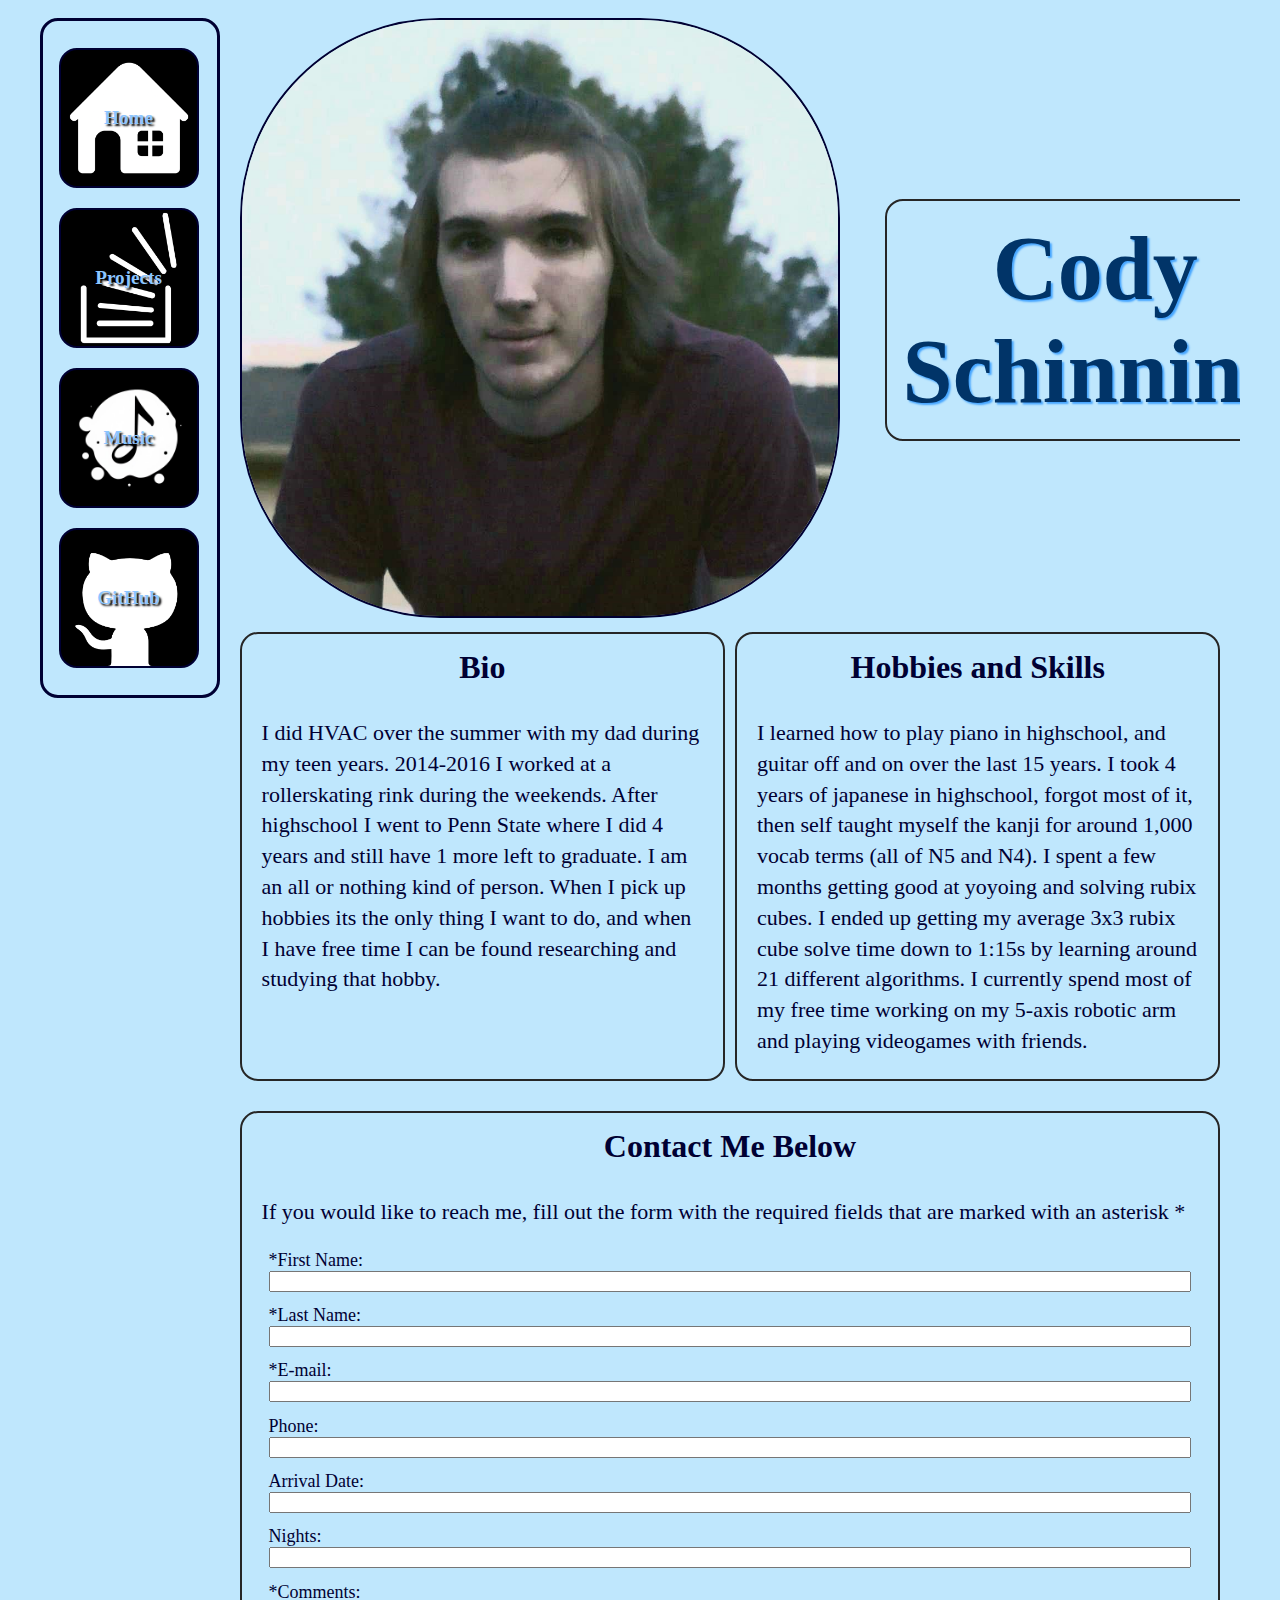
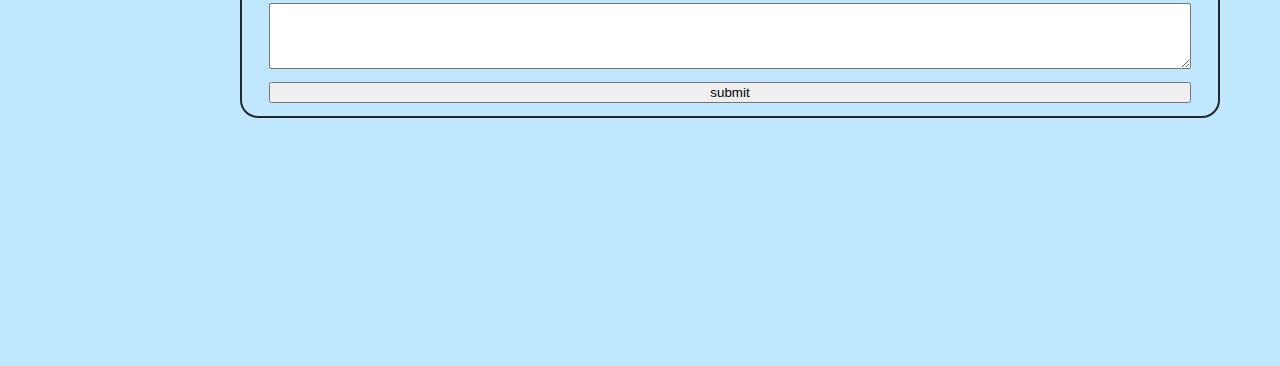
<file: index.html>
<!DOCTYPE html>
<html lang="en">
<head>
<title>Portfolio</title>
<link href="stylex.css" rel="stylesheet">
<meta charset="utf-8">
<meta name ="viewport" content="width=device-width, initial-scale=1.0">
</head>
<body>
<div id="wrapper">
				
<nav>
	<ul>
   		<li><a href="index.html">Home</a></li>
   		<li><a href="projects.html">Projects</a></li>
   		<li><a href="music.html">Music</a></li>
   		<li><a href="https://github.com/dance1m">GitHub</a></li>
	</ul>
</nav>
									   
	
<main>
	<div id="me">
	<div><img src="selfPortrait.jpg" alt="Self Portrait" style="width: 600px;"></div>
	<section class="name"><h2><span class="bordered-text">Cody Schinning</span></h2></section>
</div>	
<div class="flow">
	<section class="one">
    <h3>Bio</h3>
      <p>I did HVAC over the summer with my dad  during my teen years. 2014-2016 I worked at a rollerskating rink during the weekends. After highschool I went to Penn State where I did 4 years and still have 1 more left to graduate. I am an all or nothing kind of person. When I pick up hobbies its the only thing I want to do, and when I have free time I can be found researching and studying that hobby. </p>
	</section>
	<section  class="one">
   <h3>Hobbies and Skills</h3>
      <p>I learned how to play piano in highschool, and guitar off and on over the last 15 years. I took 4 years of japanese in highschool, forgot most of it, then self taught myself the kanji for around 1,000 vocab terms (all of N5 and N4). I spent a few months getting good at yoyoing and solving rubix cubes. I ended up getting my average 3x3 rubix cube solve time down to 1:15s by learning around 21 different algorithms. I currently spend most of my free time working on my 5-axis robotic arm and playing videogames with friends.</p>
        </section>
</div>


<section id="contact"  class="one">
	<h3>Contact Me Below</h3>
<p>If you would like to reach me, fill out the form with the required fields that are marked with an asterisk *</p>

<form method="post" action="https://webdevbasics.net/scripts/pacific.php">
<label for="myFName">*First Name: </label>
<input type="text" id="myFName" name="myFName" required="required">
<label for="myLName">*Last Name: </label>
<input type="text" id="myLName" name="myLName" required="required">
<label for="myEmail">*E-mail: </label>
<input type="email" id="myEmail" name="myEmail" required="required">
<label for="myPhone">Phone: </label>
<input type="tel" id="myPhone" name="myPhone" maxlength="12">
<label for="myArrival">Arrival Date: </label>
<input type="myArrival" id="myArrival" name="myArrival">
<label for="myNights">Nights: </label>
<input type="number" id="myNights" name="myNights" min="1" max="14">
<label for="myComments">*Comments: </label>
<textarea id="myComments" name="myComments" rows="4" cols="30" required="required"></textarea>
<input type="submit" value="submit">
</form>
</section>


</main>
</div>
</body>
</html>
</file>
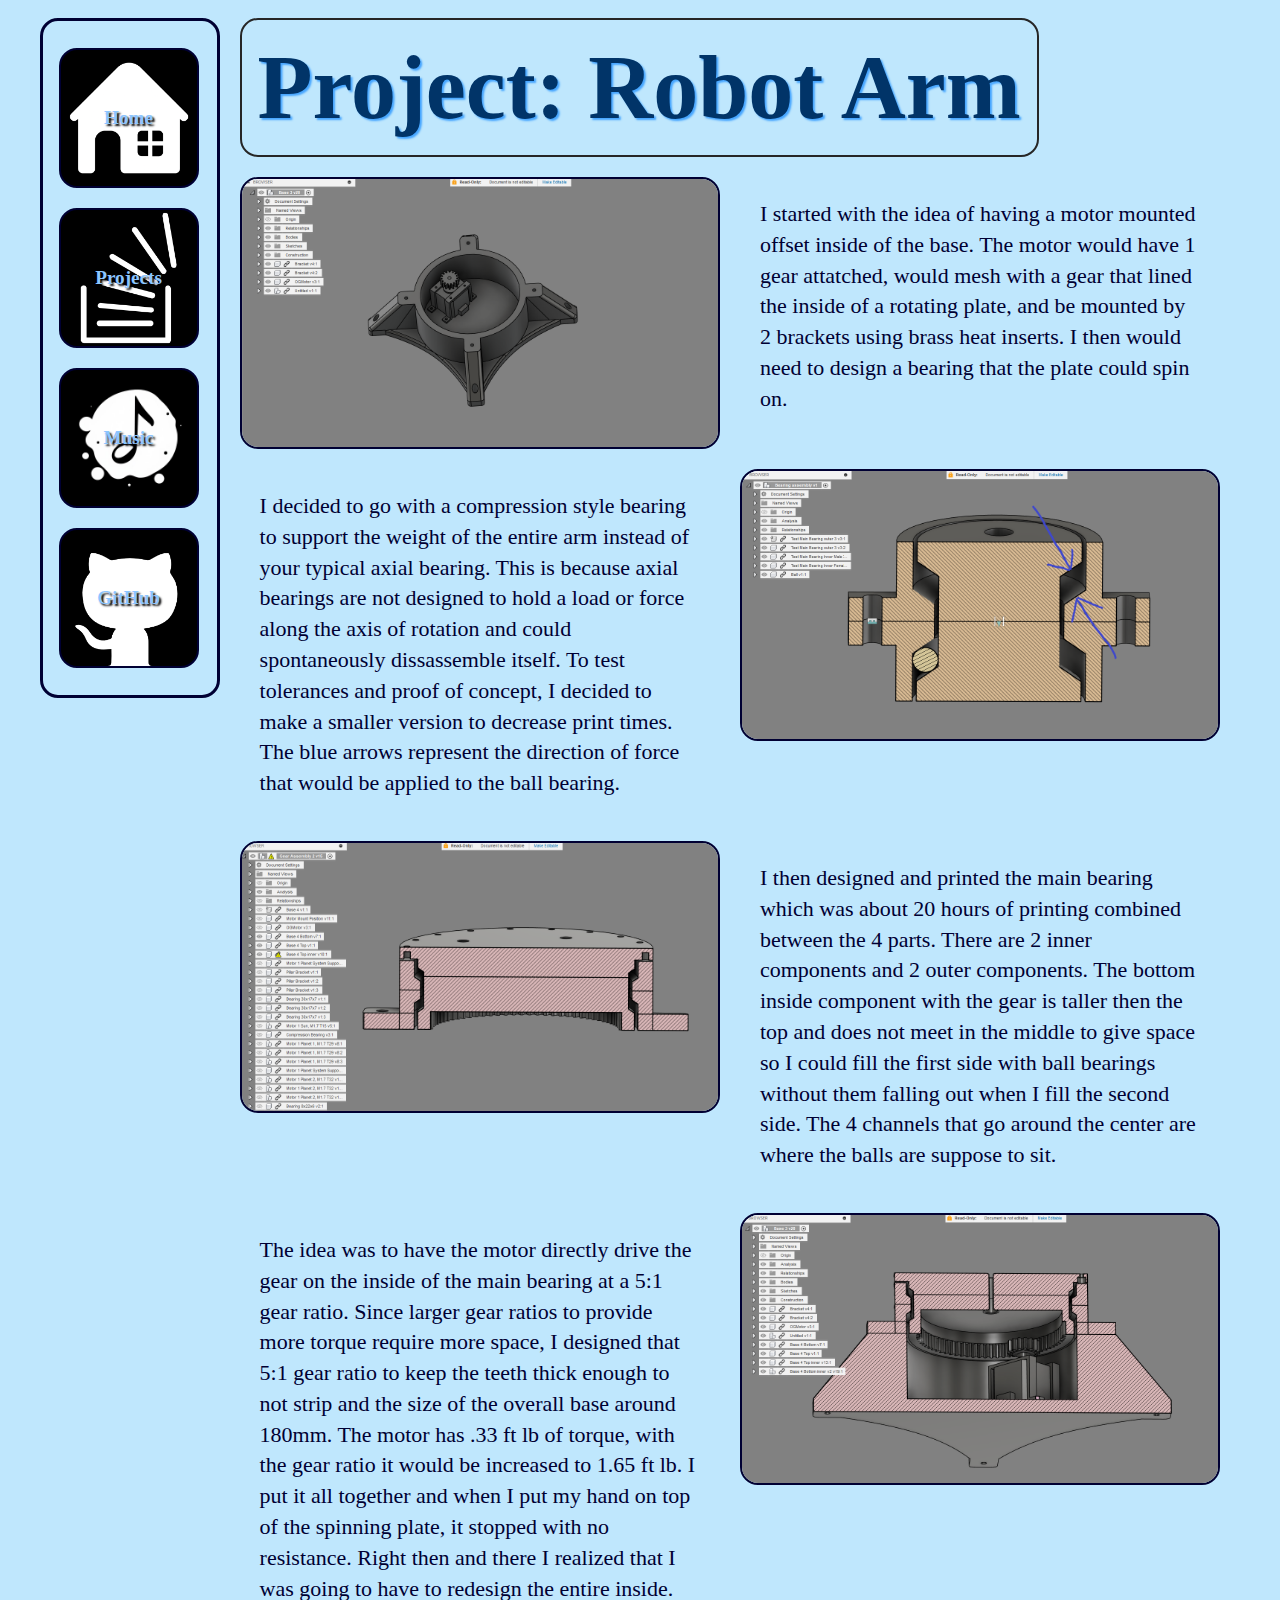
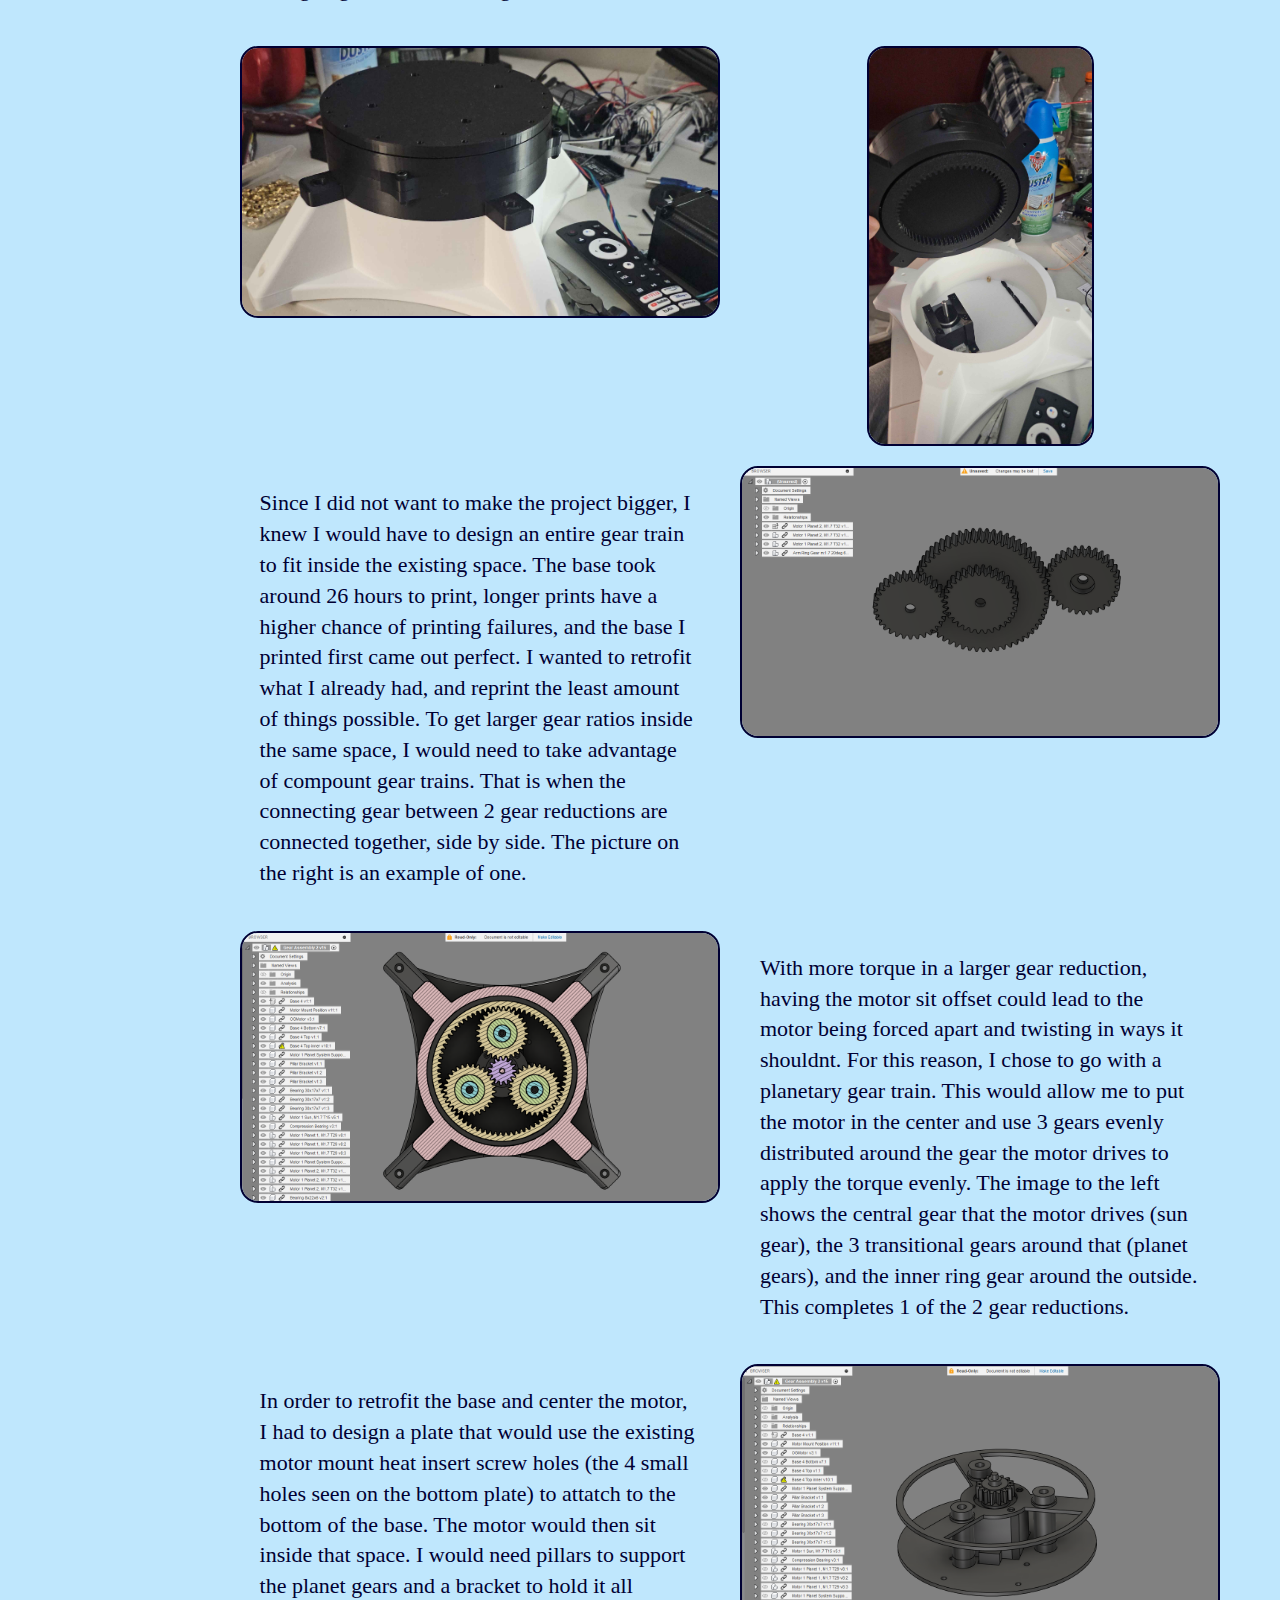
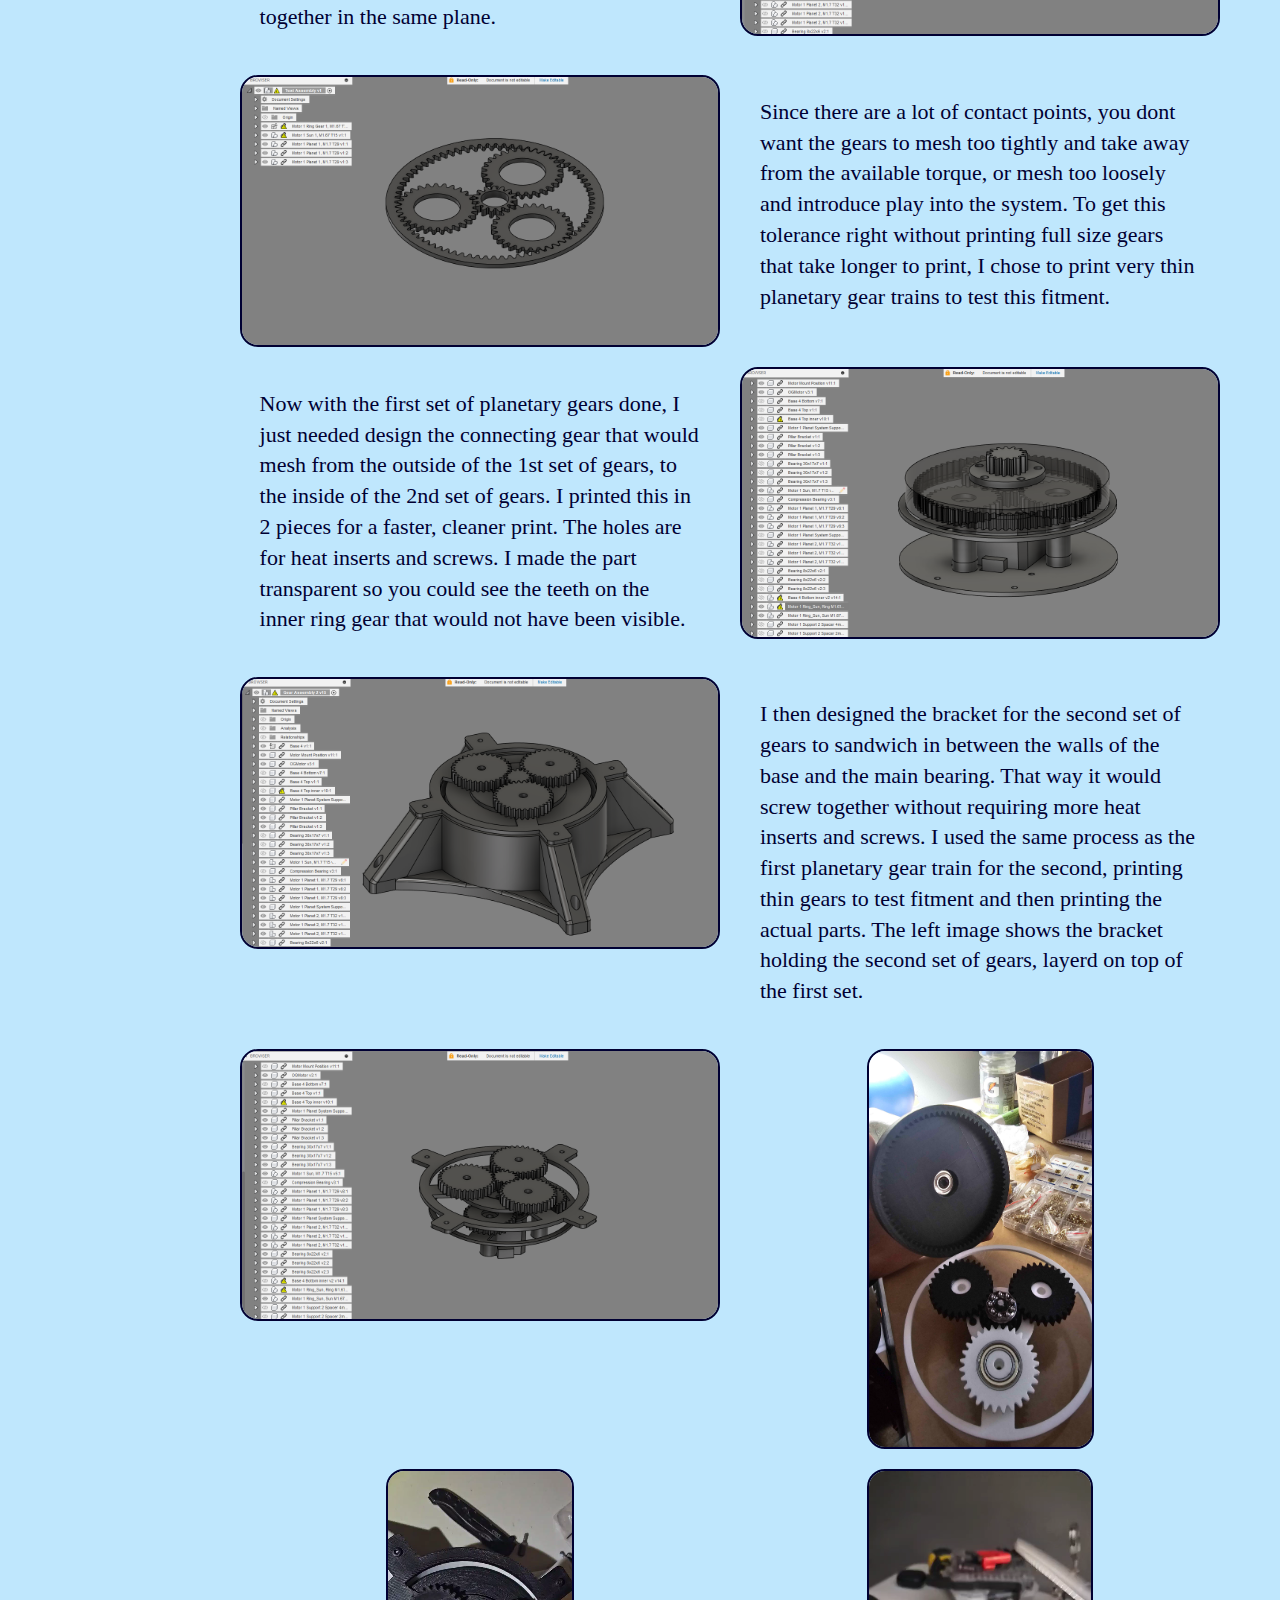
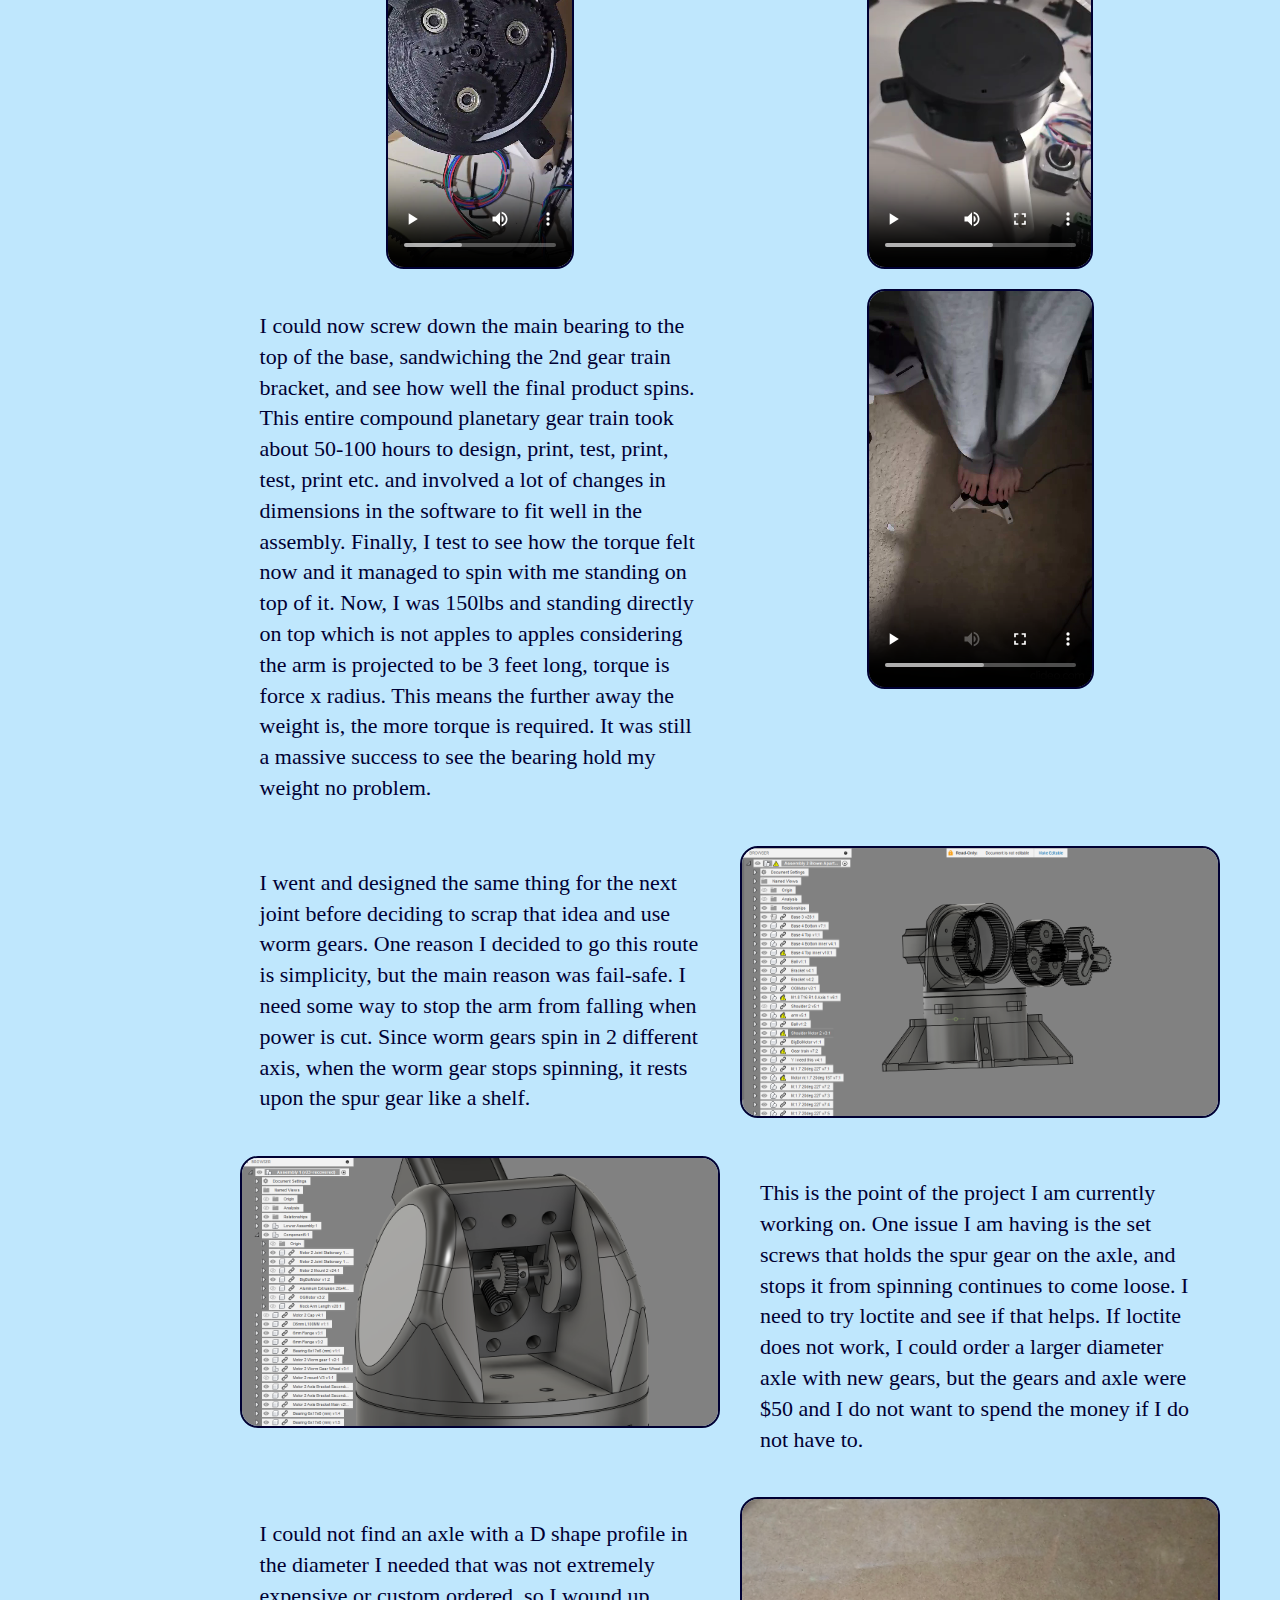
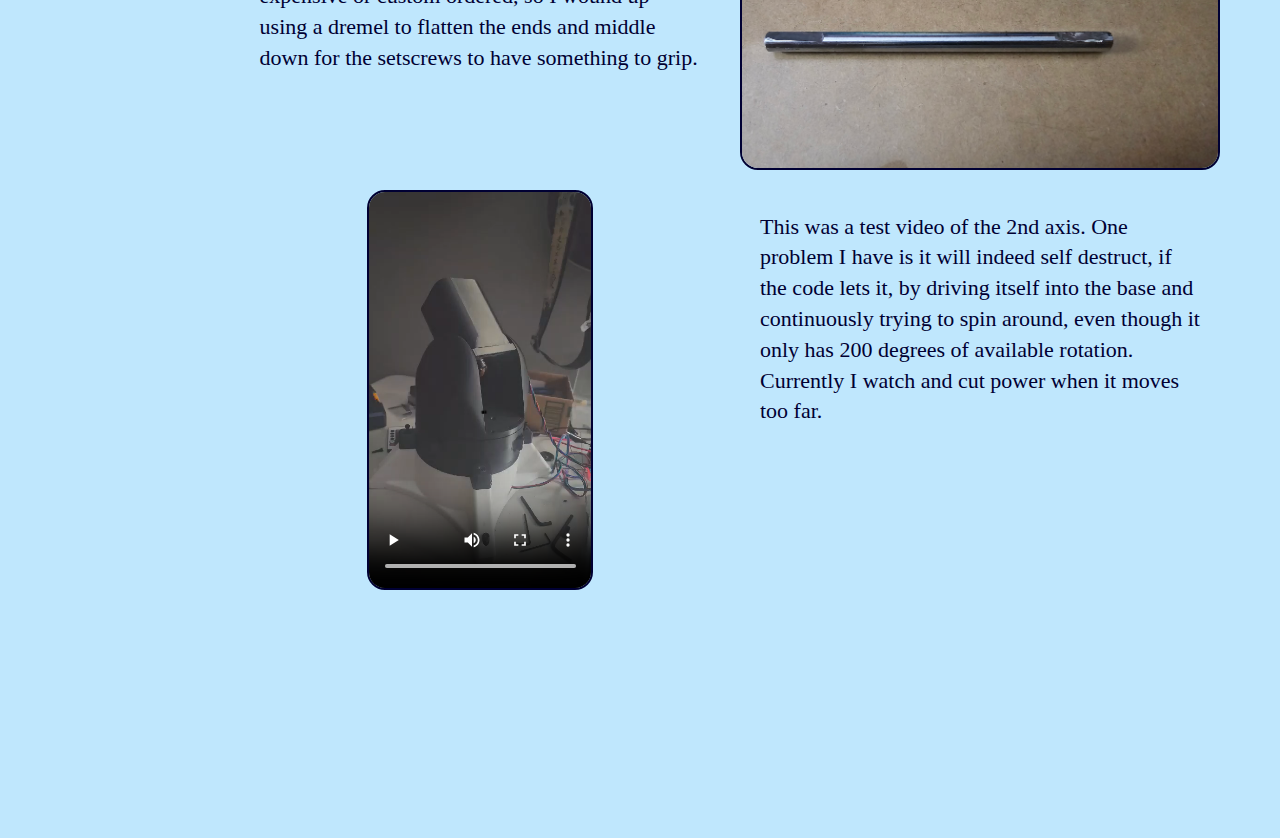
<file: project1.html>
<!DOCTYPE html>
<html lang="en">
<head>
<title>Portfolio</title>
<link href="stylex.css" rel="stylesheet">
<meta charset="utf-8">
<meta name ="viewport" content="width=device-width, initial-scale=1.0">
</head>
<body>
<div id="wrapper">
				
<nav>
	<ul>
   		<li><a href="index.html">Home</a></li>
   		<li><a href="projects.html">Projects</a></li>
   		<li><a href="music.html">Music</a></li>
   		<li><a href="https://github.com/dance1m">GitHub</a></li>
	</ul>
</nav>									   
	
<main>
<h5><span class="title">Project: Robot Arm</span></h5>
<div id="projects">
<section class="box">
    <img src="motorInBase.PNG">
</section>
<section>
	<p>I started with the idea of having a motor mounted offset inside of the base. The motor would have 1 gear attatched, would mesh with a gear that lined the inside of a rotating plate, and be mounted by 2 brackets using brass heat inserts. I then would need to design a bearing that the plate could spin on.</p>
</section>
<section >
	<p>I decided to go with a compression style bearing to support the weight of the entire arm instead of your typical axial bearing. This is because axial bearings are not designed to hold a load or force along the axis of rotation and could spontaneously dissassemble itself. To test tolerances and proof of concept, I decided to make a smaller version to decrease print times. The blue arrows represent the direction of force that would be applied to the ball bearing.</p>
</section>
<section class="box">
    <img src="protoBearing.png">
</section>
<section class="box">
    <img src="mainBearing.png">
</section>
<section >
	<p>I then designed and printed the main bearing which was about 20 hours of printing combined between the 4 parts. There are 2 inner components and 2 outer components. The bottom inside component with the gear is taller then the top and does not meet in the middle to give space so I could fill the first side with ball bearings without them falling out when I fill the second side. The 4 channels that go around the center are where the balls are suppose to sit.</p>
</section>
<section >
	<p>The idea was to have the motor directly drive the gear on the inside of the main bearing at a 5:1 gear ratio. Since larger gear ratios to provide more torque require more space, I designed that 5:1 gear ratio to keep the teeth thick enough to not strip and the size of the overall base around 180mm. The motor has .33 ft lb of torque, with the gear ratio it would be increased to 1.65 ft lb. I put it all together and when I put my hand on top of the spinning plate, it stopped with no resistance. Right then and there I realized that I was going to have to redesign the entire inside.</p>
</section>
<section class="box">
    <img src="oldLowerAssembly.png">
</section>
<section class="box">
    <img src="oldLowerAssemblyPrint.jpg">
</section>
<section class="box">
	<img src="oldLowerAssemblyOpen.jpg">
</section>
<section >
	<p>Since I did not want to make the project bigger, I knew I would have to design an entire gear train to fit inside the existing space. The base took around 26 hours to print, longer prints have a higher chance of printing failures, and the base I printed first came out perfect. I wanted to retrofit what I already had, and reprint the least amount of things possible. To get larger gear ratios inside the same space, I would need to take advantage of compount gear trains. That is when the connecting gear between 2 gear reductions are connected together, side by side. The picture on the right is an example of one. </p>
</section>
<section class="box">
    <img src="compoundGearTrain.png">
</section>
<section class="box">
    <img src="planetaryGearTrain.png">
</section>
<section >
	<p>With more torque in a larger gear reduction, having the motor sit offset could lead to the motor being forced apart and twisting in ways it shouldnt. For this reason, I chose to go with a planetary gear train. This would allow me to put the motor in the center and use 3 gears evenly distributed around the gear the motor drives to apply the torque evenly. The image to the left shows the central gear that the motor drives (sun gear), the 3 transitional gears around that (planet gears), and the inner ring gear around the outside. This completes 1 of the 2 gear reductions.  </p>
</section>
<section>
    <p>In order to retrofit the base and center the motor, I had to design a plate that would use the existing motor mount heat insert screw holes (the 4 small holes seen on the bottom plate) to attatch to the bottom of the base. The motor would then sit inside that space. I would need pillars to support the planet gears and a bracket to hold it all together in the same plane.</p>
</section>
<section class="box">
    <img src="motor1GearTrain1Brackets.png">
</section>
<section class="box">
    <img src="testPlanetaryGearTrain.png">
</section>
<section>
	<p>Since there are a lot of contact points, you dont want the gears to mesh too tightly and take away from the available torque, or mesh too loosely and introduce play into the system. To get this tolerance right without printing full size gears that take longer to print, I chose to print very thin planetary gear trains to test this fitment. </p>
</section>
<section>
    <p>Now with the first set of planetary gears done, I just needed design the connecting gear that would mesh from the outside of the 1st set of gears, to the inside of the 2nd set of gears. I printed this in 2 pieces for a faster, cleaner print. The holes are for heat inserts and screws. I made the part transparent so you could see the teeth on the inner ring gear that would not have been visible. </p>
</section>
<section class="box">
    <img src="connectingGear.png">
</section>
<section class="box">
    <img src="planetaryGearTrain2.png">
</section>
<section>
<p>I then designed the bracket for the second set of gears to sandwich in between the walls of the base and the main bearing. That way it would screw together without requiring more heat inserts and screws. I used the same process as the first planetary gear train for the second, printing thin gears to test fitment and then printing the actual parts. The left image shows the bracket holding the second set of gears, layerd on top of the first set.</p>
</section>
<section class="box">
    <img src="planetaryGearTrainSkeleton.png">
</section>
<section class="box">
    <img src="printedPlanetaryGearTrain1.jpg">
</section>
<section class="box">
    <video controls>
	<source src="planetaryGearTrainSpinningNoTop.mp4" type="video/mp4"></video>
</section>
<section class="box">
    <video controls>
	<source src="planetaryGearTrainSpinningWithTop.mp4" type="video/mp4"></video>
</section>
<section>
	<p>I could now screw down the main bearing to the top of the base, sandwiching the 2nd gear train bracket, and see how well the final product spins. This entire compound planetary gear train took about 50-100 hours to design, print, test, print, test, print etc. and involved a lot of changes in dimensions in the software to fit well in the assembly. Finally, I test to see how the torque felt now and it managed to spin with me standing on top of it. Now, I was 150lbs and standing directly on top which is not apples to apples considering the arm is projected to be 3 feet long, torque is force x radius. This means the further away the weight is, the more torque is required. It was still a massive success to see the bearing hold my weight no problem.</p>
</section>
<section class="box">
    <video controls>
	<source src="myBodyWeightTest.mp4" type="video/mp4"></video>
</section>
<section>
	<p>I went and designed the same thing for the next joint before deciding to scrap that idea and use worm gears. One reason I decided to go this route is simplicity, but the main reason was fail-safe. I need some way to stop the arm from falling when power is cut. Since worm gears spin in 2 different axis, when the worm gear stops spinning, it rests upon the spur gear like a shelf.</p>
</section>
<section class="box">
    <img src="compoundPlanetaryGearTrain2.png">
</section>
<section class="box">
    <img src="wormGears.png">
</section>
<section>
	<p>This is the point of the project I am currently working on. One issue I am having is the set screws that holds the spur gear on the axle, and stops it from spinning continues to come loose. I need to try loctite and see if that helps. If loctite does not work, I could order a larger diameter axle with new gears, but the gears and axle were $50 and I do not want to spend the money if I do not have to.</p>
</section>
<section>
	<p>I could not find an axle with a D shape profile in the diameter I needed that was not extremely expensive or custom ordered, so I wound up using a dremel to flatten the ends and middle down for the setscrews to have something to grip. </p>
</section>
<section class="box">
    <img src="axle.jpg">
</section>
<section class="box">
    <video controls>
	<source src="2ndAxisVideo.mp4" type="video/mp4"></video>
</section>
<section>
	<p>This was a test video of the 2nd axis. One problem I have is it will indeed self destruct, if the code lets it, by driving itself into the base and continuously trying to spin around, even though it only has 200 degrees of available rotation. Currently I watch and cut power when it moves too far. </p>
</section>

</div>
</main>
</div>
</body>
</html>
</file>
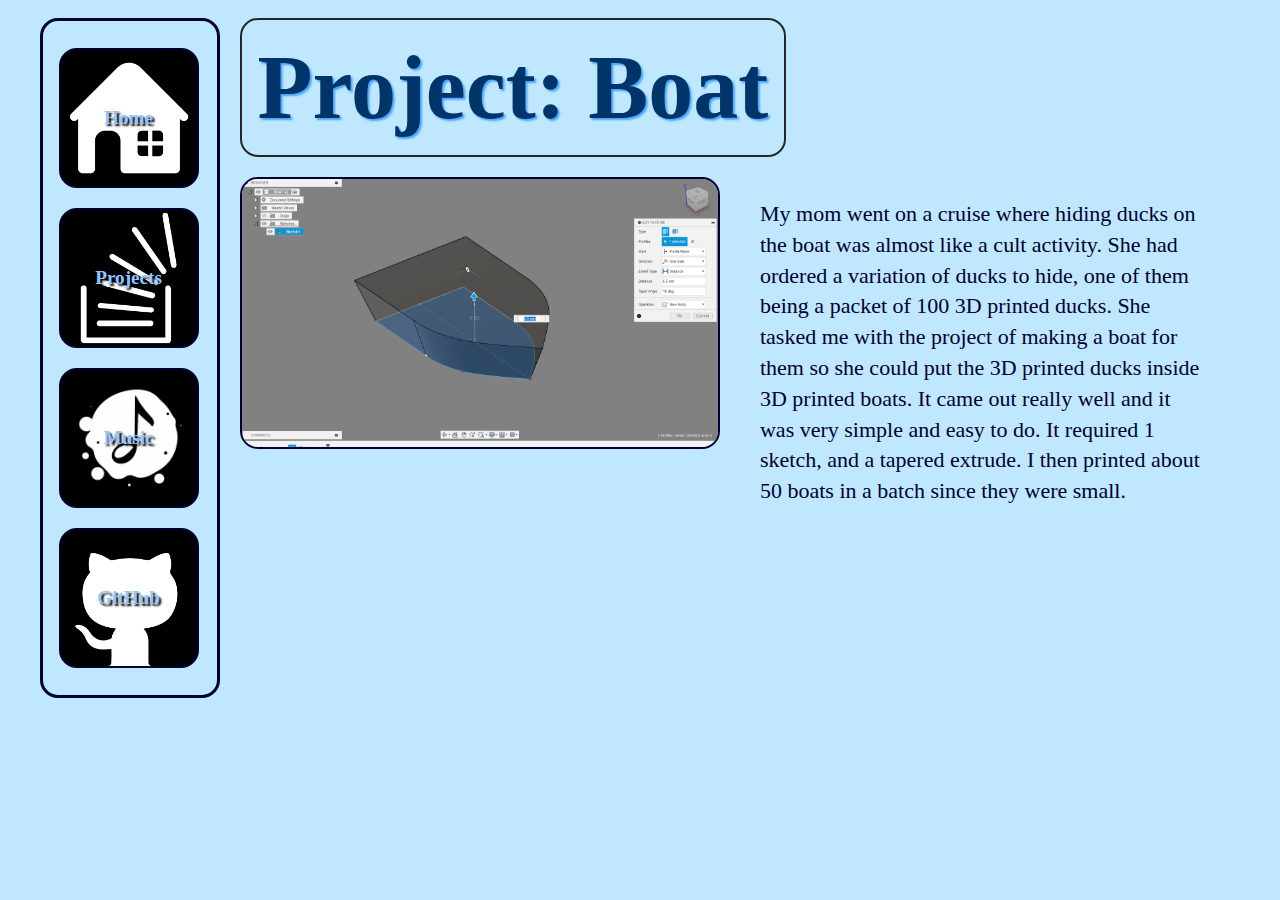
<file: project2.html>
<!DOCTYPE html>
<html lang="en">
<head>
<title>Portfolio</title>
<link href="stylex.css" rel="stylesheet">
<meta charset="utf-8">
<meta name ="viewport" content="width=device-width, initial-scale=1.0">
</head>
<body>
<div id="wrapper">
				
<nav>
	<ul>
   		<li><a href="index.html">Home</a></li>
   		<li><a href="projects.html">Projects</a></li>
   		<li><a href="music.html">Music</a></li>
   		<li><a href="https://github.com/dance1m">GitHub</a></li>
	</ul>
</nav>									   
	
<main>
<h5><span class="title">Project: Boat</span></h5>
<div id="projects">
<section class="box">
    <img src="boatSketch.png">
</section>
<section >
	<p>My mom went on a cruise where hiding ducks on the boat was almost like a cult activity. She had ordered a variation of ducks to hide, one of them being a packet of 100 3D printed ducks. She tasked me with the project of making a boat for them so she could put the 3D printed ducks inside 3D printed boats. It came out really well and it was very simple and easy to do. It required 1 sketch, and a tapered extrude. I then printed about 50 boats in a batch since they were small. </p>
</section>

</div>
</main>
</div>
</body>
</html>
</file>
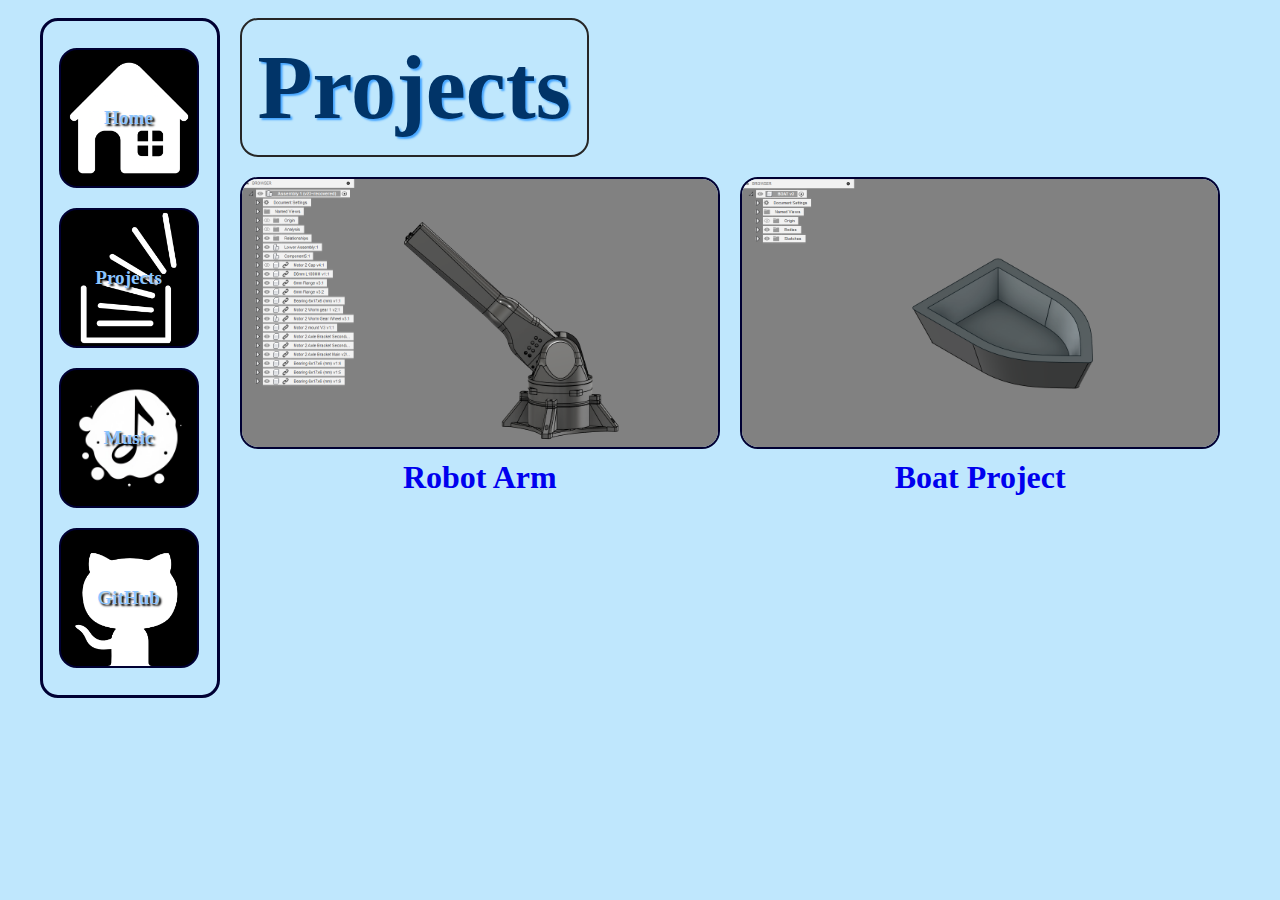
<file: projects.html>
<!DOCTYPE html>
<html lang="en">
<head>
<title>Portfolio</title>
<link href="stylex.css" rel="stylesheet">
<meta charset="utf-8">
<meta name ="viewport" content="width=device-width, initial-scale=1.0">
</head>
<body>
<div id="wrapper">
				
<nav>
	<ul>
   		<li><a href="index.html">Home</a></li>
   		<li><a href="projects.html">Projects</a></li>
   		<li><a href="music.html">Music</a></li>
   		<li><a href="https://github.com/dance1m">GitHub</a></li>
	</ul>
</nav>									   
	
<main>
<h5><span class="title">Projects</span></h5>

<div id="projects">
<section class="box">
    <img src="robotArmProject.png" height="90%">
	<h4><a style="text-decoration: none;" href="project1.html">Robot Arm</a></h4>
</section>
<section class="box">
    <img src="boat.png" height="90%">
	<h4><a style="text-decoration: none;" href="project2.html">Boat Project</a></h4>
</section>

</div>
</main>
</div>
</body>
</html>
</file>
<file: stylex.css>
*{box-sizing:border-box;}
body { background-color: #bfe7fd;
       color: #555555; 
       font-family: Georgia, "Times New Roman", serif;}

#wrapper {color:#000033;}

nav{margin-top: 10px;
	font-weight: bold;
    padding: 0;
	font-size:100%;
	border: 3px solid #000033;
	border-radius: 18px;
	display: flex;
	height: 680px;
	align-items: center;} /*aligns 4 link boxed inside whole nav box*/

nav ul {list-style-type:none;
	gap: 20px;		/*gives 20px space between nav boxes*/
	padding-left:0;
	font-size:1.2em;
	margin-top: 0px;}
nav ul li:nth-child(1) a{background-image: url(homebutton.png);}
nav ul li:nth-child(2) a{background-image: url(projectsbutton.png);}
nav ul li:nth-child(3) a{background-image: url(musicNote.jpg);}
nav ul li:nth-child(4) a{background-image: url(github.png);}

nav a {
	text-decoration: none; /*removes underline*/
	border: 2px solid #000033;
	border-radius: 18px;
	width: 140px;  /*ensures nav boxes are squares */
	height: 140px;
	display: flex;
	justify-content: center; /*aligns text in each nav box horizontally*/
	align-items: center;  /*aligns text in each nav box vertically*/
	
	background-size: cover;
	background-position: center;
	background-repeat: no-repeat;
	display: flex;
	justify-content: center;
	align-items: center;}
	
nav a:link {color:#8cc5ff; text-shadow:2px 2px 2px #000102;}
nav a:visited {color:#8cc5ff;}
nav a:hover {color:#A52A2A;}

main {padding: 10px 20px 20px 20px;
    display: block;
	overflow: auto;}

#me {display: flex;
	flex-direction: row;
	align-items: center;}
#me section.name{
	font-size:80px;
	border: 0px;
	padding-left: 5px;
	padding-right: 5px;}
#me img{border-radius: 200px;
	border: 2px solid #000033;
	margin-right: 40px;}
#contact{margin-top: 30px;}

#projects{display: grid;
	grid-template-columns: 1fr 1fr;
	gap: 20px;}
#projects section.box img{
	max-height: 400px;		/*1280x720 image*/
	width: auto; display: block; 
	border-radius: 18px; border: 2px solid #000033;}
#projects section.box video{
	max-height: 400px;		/*1280x720 image*/
	width: auto; display: block; 
	border-radius: 18px; border: 2px solid #000033; 
	justify-content: center;}

#music {display: grid;
	grid-template-columns: repeat(3, 1fr);
	gap:20;}
#music .section{border: 0px;}
#displayText {border-radius: 18px;
	border: 2px solid #000033;
	height: 15em;
	width: 100%;
	padding-top: 10px;
	box-sizing: border-box;
	white-space: pre-line;
	font-family: Georgia, "Times New Roman", serif;}
#displayText .text{font-size: 28px;
	text-decoration: underline;
	text-align: center;
	display: block;
	font-family: Georgia, "Times New Roman", serif;}
#displayText .desc{
	line-height: 1;
	font-family: Georgia, "Times New Roman", serif;}

section.one{font-size: 18px;
	border: 2px solid #262626;
	border-radius: 18px;}
section.two{font-size: 18px;
	border: 2px solid #262626;
	border-radius: 18px;
	width: 708px;}
h2 {color: #013468;
	font-size: 90px;
	text-align: center;
	font-weight: bold;
	font-family: Georgia, "Times New Roman", serif;
	text-shadow:2px 2px 2px #45a5ff;}
h3 {font-size: 32px;
	font-weight: bold;
	margin-top: 15px;
	color: #000033;
	font-family: Georgia, "Times New Roman", serif;
	text-align: center;}
h4 {font-size: 32px;
	font-weight: bold;
	color: #000033;
	margin-top: 10px;
	font-family: Georgia, "Times New Roman", serif;
	text-align: center;
	text-decoration: none;}
h5 {color: #013468;
	font-size: 90px;
	font-weight: bold;
	font-family: Georgia, "Times New Roman", serif;
	text-shadow:2px 2px 2px #45a5ff;
	margin-top: 0px;
	margin-bottom: 20px;}
p {padding: 0px 20px;
	font-size: 22px;
	line-height: 1.4em;}
.bordered-text{
	border: 2px solid #262626;
	padding: 16px 16px;
	display: inline-block;
	border-radius: 18px;}
.title{
	border: 2px solid #262626;
	padding: 16px 16px;
	border-radius: 18px;
	display: inline-block;
	text-align: left;}

.flow {gap: 10px; margin-top: 10px;}

form {display: flex; flex-flow: column nowrap;
	margin: 0px 1.5em}
input, textarea {margin-bottom: 1em;}
table {border: 2px solid #000033;
		border-radius: 6px;
		border-collapse: separate;
		width: 98%;}
td, th {padding: 0.5em; border: 2px solid #000033;
		border-radius: 6px;}
td {text-align: center;}
.text {text-align: left;}
tr:nth-of-type(odd) {background-color: #98dbff;}

@media (max-width: 600px) {
nav {display: grid;
	grid-template-columns: repeat(2, 140px);
	grid-template-rows: repeat(2, 140px);
	justify-content: center;
	gap: 10px;
	padding-bottom: 10px;
	padding-top: 10px;
	height: auto;}
nav ul {display: contents;}
nav a {display: flex;}
main{padding: 5px;}
body{margin:5px;}
h2 {margin: 10px auto 10px auto;}
h5 {margin-bottom: 10px;}
.title{display: block;
	text-align: center;}
#me {display: block;}
#me img{display: block; max-width: 560px; margin-left: auto; margin-right: auto; margin-bottom: 5px;}
#music {display: grid;
	grid-template-columns: 1fr;}
table {margin-bottom: 5px;}
#projects {display: grid;
	grid-template-columns: 1fr;
	margin: 0px; gap: 10px;}
#projects section.box img{max-width: 560px;
	max-height: auto; display:block; margin: 0px auto 0px auto;}
#projects section.box video{max-width: 560px;
	max-height: auto; display:block; margin: 0px auto 0px auto;}
section.one{margin-bottom: 10px;}
section.two{max-width: 560px;}

}

@media (min-width: 601px) and (max-width: 1024px) {
nav {display: flex;
	grid-template-columns: 1fr ;
	grid-template-rows: auto;
	justify-content: center;
	gap: 10px;
	padding-bottom: 10px;
	padding-top: 10px;
	height: auto;}
nav ul {display: flex; flex-wrap: wrap; justify-content: center; padding: 0px 30px 0px 30px; margin-bottom: 0px;}
nav a {display: flex;}
section {padding-left: 2em;
		padding-right: 2em;
		display: flex; flex-wrap: wrap; justify-content: center;}
	.content main {display: grid;
		grid-template-rows: auto;
		grid-template-columns: 1fr 1fr ;}
		section {grid-row: 2/3; grid-column: auto;}
		#special {grid-row: auto; grid-column: 1/5;}
		footer {grid-row: auto; grid-column: 1/5;}
		form {display:grid;
			grid-gap: 1em; gap:1em;
			grid-template-columns: 6em 1fr;
			grid-template-rows: auto;
			width:60%;
		 input[type="submit"] {grid-column: 2/3; width:9em;}
		      }
	h5{display: block; text-align: center;}
	h4{display: grid; grid-template-columns: 1fr; text-align: center; }
	.flow {display: flex;
	flex-direction: column;
	align-items: center;}
table{margin-bottom: 5px;}
	#me{display: flex;
	flex-direction: column;
	align-items: center;
	padding-top: 10px;}
	#me section.name h2{
	padding: 0px 0px 0px 0px;} /*buds name up against picture in phone*/
#music .section{display: block; grid-template-columns: 1fr 1fr; grid-template-rows: 1fr 1fr;}
#music {display: block; grid-template-columns: 1fr 1fr; grid-template-rows: 1fr 1fr;}
#projects {display: block;
	grid-template-columns: 1fr;
 margin-left: auto; margin-right: auto;}
#projects section.box img{max-width: 560px;
	max-height: auto; display:block; margin: 10px auto 10px auto;}
#projects section.box video{max-width: 560px;
	max-height: auto; display:block; margin: 0px auto 0px auto;}
section.one{margin-bottom: 10px;}
section.two{max-width: 560px; margin-left: auto; margin-right: auto; margin-bottom: 10px; margin-top: 10px;}

	
}
@media (min-width: 1024px) {
	nav ul {display: flex;
		flex-flow: column;
		padding-top:1em;}
	nav {text-align: left;
		padding-left: 1em;}
	#wrapper {margin:auto;
		width:95%;
		box-shadow: 0px 0px #000033;
		display: grid;
		grid-template-columns: 180px auto;
		grid-template-rows: auto;}
	nav {grid-row: 2/5; grid-column:1/2;}
	div {grid-row: 2/3; grid-column:2/3;}
	main {grid-row: 2/4; grid-column:2/3;}
	footer {grid-row: 4/5; grid-column:2/3;}
	.flow {display: flex;
		flex-direction: row;}
	.flow section {flex: 1}
#music {display: grid;
    grid-template-columns: repeat(2, 1fr);
    gap: 20px;}
 #displayText {
    grid-column: 1 / -1;}
 #music .section {
    display: block;}
#projects section.box {
  width: 100%;
  box-sizing: border-box;
  min-width: 0;
  position: relative;}
#projects section.box img {
  max-width: 100%;
  height: auto;
  display: block;
  margin: 0 auto;
  border-radius: 18px;
  border: 2px solid #000033;}
#projects section.box video {
  max-width: 100%;
  height: auto;
  display: block;
  margin: 0 auto;
  border-radius: 18px;
  border: 2px solid #000033;}
}
</file>
